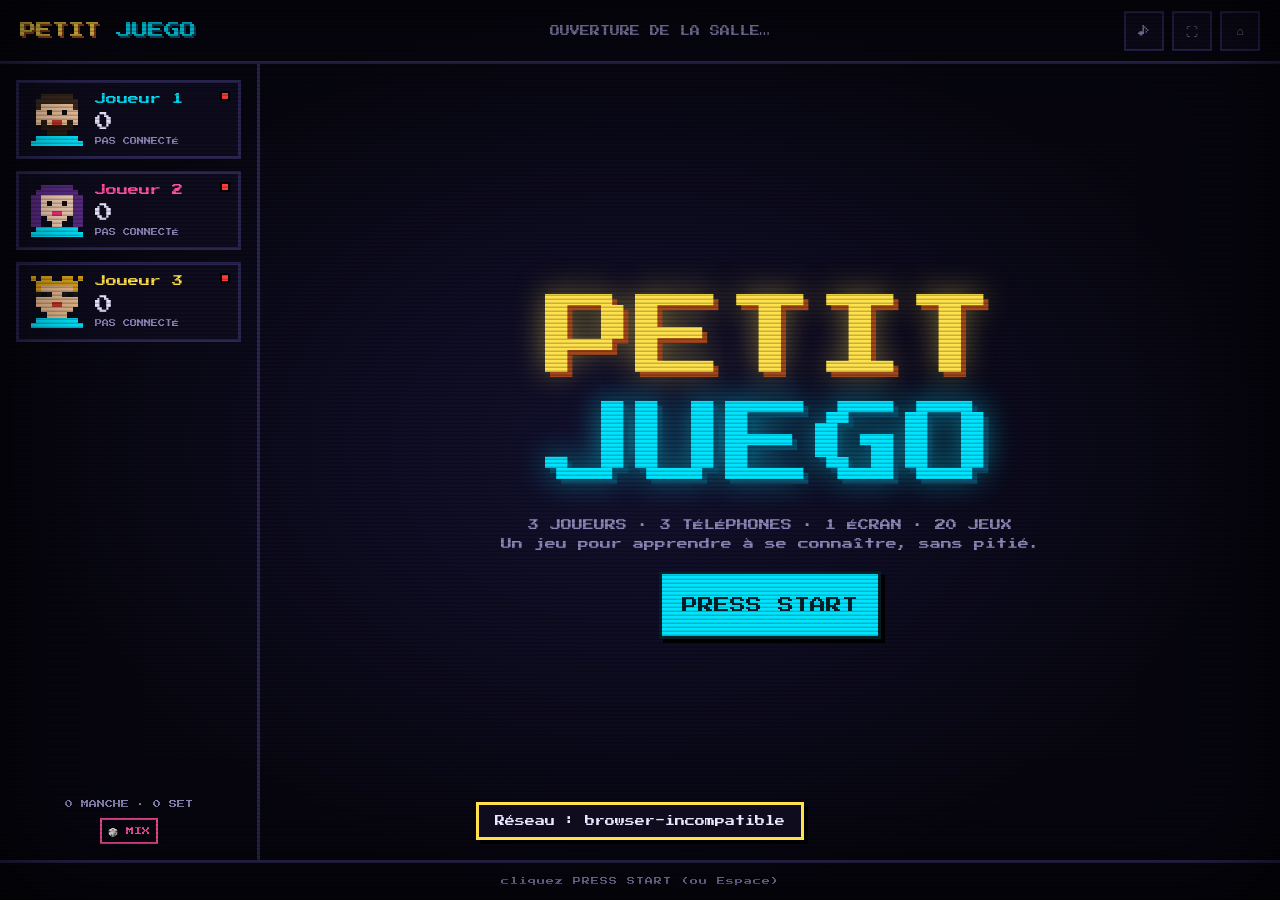
<file: index.html>
<!doctype html>
<html lang="fr">
<head>
  <meta charset="utf-8">
  <meta name="viewport" content="width=device-width, initial-scale=1">
  <meta name="theme-color" content="#07060f">
  <title>PETIT JUEGO — écran de jeu</title>
  <link rel="preconnect" href="https://fonts.googleapis.com">
  <link rel="preconnect" href="https://fonts.gstatic.com" crossorigin>
  <link href="https://fonts.googleapis.com/css2?family=Press+Start+2P&family=VT323&display=swap" rel="stylesheet">
  <link rel="stylesheet" href="css/common.css">
  <link rel="stylesheet" href="css/tv.css">
</head>
<body>
  <div id="tv">
    <header id="bar">
      <div class="logo">PETIT <span class="neon">JUEGO</span></div>
      <div id="room"></div>
      <div class="barbtns">
        <button class="ib" id="btnSound" title="son">♪</button>
        <button class="ib" id="btnFull" title="plein écran">⛶</button>
        <button class="ib" id="btnHome" title="retour borne (Échap)">⌂</button>
      </div>
    </header>
    <aside id="side"></aside>
    <main id="stage"></main>
    <footer id="hint"></footer>
  </div>
  <div class="scanlines"></div>
  <div class="vignette"></div>
  <script src="js/vendor/peerjs.min.js"></script>
  <script src="js/vendor/qrcode.js"></script>
  <script src="js/data.js"></script>
  <script src="js/common.js"></script>
  <script src="js/games.js"></script>
  <script src="js/host.js"></script>
</body>
</html>
</file>
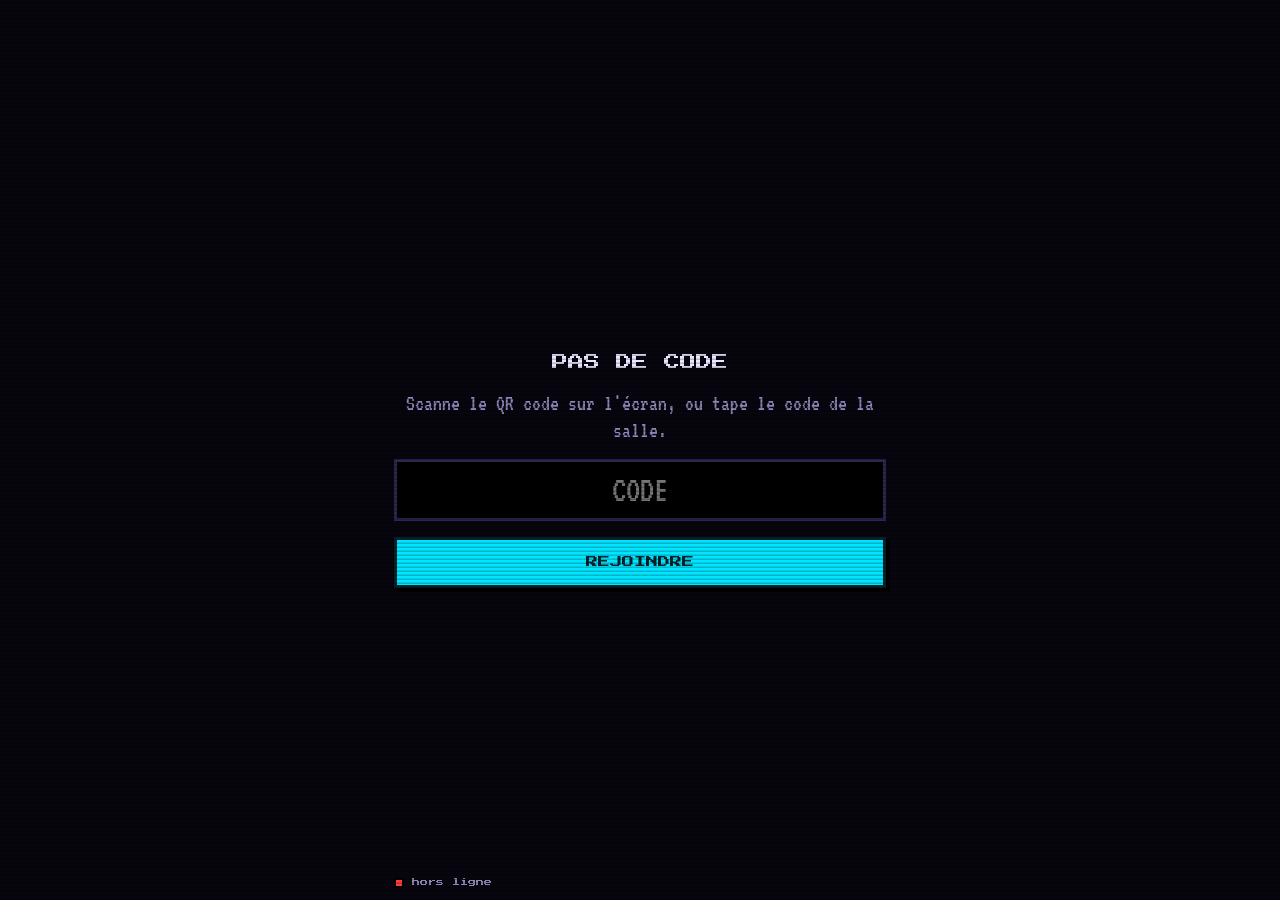
<file: play.html>
<!doctype html>
<html lang="fr">
<head>
  <meta charset="utf-8">
  <meta name="viewport" content="width=device-width, initial-scale=1, viewport-fit=cover, user-scalable=no">
  <meta name="theme-color" content="#07060f">
  <meta name="apple-mobile-web-app-capable" content="yes">
  <title>PETIT JUEGO — manette</title>
  <link rel="preconnect" href="https://fonts.googleapis.com">
  <link rel="preconnect" href="https://fonts.gstatic.com" crossorigin>
  <link href="https://fonts.googleapis.com/css2?family=Press+Start+2P&family=VT323&display=swap" rel="stylesheet">
  <link rel="stylesheet" href="css/common.css">
  <link rel="stylesheet" href="css/prompts.css">
  <link rel="stylesheet" href="css/play.css">
</head>
<body>
  <div id="pad">
    <div id="padhead"></div>
    <div id="padbody"></div>
    <div id="padfoot"><span id="conn" class="dot"></span><span id="connmsg">connexion…</span></div>
  </div>
  <div class="scanlines"></div>
  <script src="js/vendor/peerjs.min.js"></script>
  <script src="js/common.js"></script>
  <script src="js/prompts.js"></script>
  <script src="js/play.js"></script>
</body>
</html>
</file>
<file: css/common.css>
/* ============================================================
   PETIT JUEGO WEB — base rétro commune (écran + manettes)
   ============================================================ */
:root {
  --bg: #07060f; --panel: #0e0c1d; --panel2: #161331; --ink: #e9e6ff; --muted: #8d87b8; --line: #2a2650;
  --neon: #00e5ff; --pink: #ff4fa3; --yellow: #ffe14d; --green: #4dff88; --red: #ff3b3b; --orange: #ff8c42;
  --p0: #00e5ff; --p1: #ff4fa3; --p2: #ffe14d;
  --pixel: 'Press Start 2P', 'Courier New', monospace;
  --term: 'VT323', 'Courier New', monospace;
}
* { box-sizing: border-box; -webkit-tap-highlight-color: transparent; }
html, body { margin: 0; padding: 0; background: var(--bg); color: var(--ink); font-family: var(--term); font-size: 22px; line-height: 1.2; }
button { font-family: inherit; }
.px { font-family: var(--pixel); font-size: 12px; line-height: 1.7; letter-spacing: .5px; }
.px.sm { font-size: 9px; } .px.lg { font-size: 16px; } .px.xl { font-size: 22px; line-height: 1.4; }
.muted { color: var(--muted); } .center { text-align: center; }
.c0 { color: var(--p0); } .c1 { color: var(--p1); } .c2 { color: var(--p2); }
.blink { animation: blink 1.1s steps(1) infinite; } @keyframes blink { 50% { opacity: 0 } }
.bounce { animation: bounce .8s ease-in-out infinite; } @keyframes bounce { 50% { transform: translateY(-8px) } }
.glitch { animation: glitch .6s steps(2) 3; }
@keyframes glitch { 0%{transform:translate(0)} 25%{transform:translate(-3px,1px) skewX(-6deg)} 50%{transform:translate(3px,-1px)} 75%{transform:translate(-2px,2px) skewX(4deg)} 100%{transform:translate(0)} }
.screen-in { animation: screenIn .22s steps(4) 1; }
@keyframes screenIn { 0% { opacity: 0; transform: scaleY(.02) } 60% { opacity: 1; transform: scaleY(1.03) } 100% { transform: scaleY(1) } }
.scanlines { pointer-events: none; position: fixed; inset: 0; z-index: 50; background: repeating-linear-gradient(0deg, rgba(0,0,0,.22) 0px, rgba(0,0,0,.22) 1px, transparent 2px, transparent 4px); }
.vignette { pointer-events: none; position: fixed; inset: 0; z-index: 51; box-shadow: inset 0 0 120px rgba(0,0,0,.8); }
.av { display: inline-block; width: 64px; height: 64px; }
.av svg { width: 100%; height: 100%; display: block; shape-rendering: crispEdges; }
.label { font-family: var(--pixel); font-size: 9px; color: var(--muted); letter-spacing: 1px; text-transform: uppercase; }
.tag { display: inline-block; font-family: var(--pixel); font-size: 8px; padding: 4px 6px; border: 2px solid currentColor; }
.tag.hot { color: var(--orange); } .tag.soft { color: var(--green); }
.panel { background: var(--panel); border: 3px solid var(--line); padding: 16px; }
.panel.neon { border-color: var(--neon); box-shadow: 0 0 24px rgba(0,229,255,.18); }
.panel.pink { border-color: var(--pink); box-shadow: 0 0 24px rgba(255,79,163,.2); }
.panel.yellow { border-color: var(--yellow); box-shadow: 0 0 24px rgba(255,225,77,.2); }
.panel.red { border-color: var(--red); box-shadow: 0 0 24px rgba(255,59,59,.25); }
.panel.green { border-color: var(--green); box-shadow: 0 0 24px rgba(77,255,136,.2); }
.btn { font-family: var(--pixel); font-size: 12px; line-height: 1.4; color: var(--ink); background: var(--panel2); border: 3px solid var(--ink); padding: 14px; width: 100%; cursor: pointer; text-align: center; box-shadow: 4px 4px 0 #000; transition: transform .05s, box-shadow .05s; text-transform: uppercase; }
.btn:active { transform: translate(3px,3px); box-shadow: 1px 1px 0 #000; }
.btn.primary { background: var(--neon); color: #05222b; border-color: #05222b; }
.btn.pink { background: var(--pink); color: #2b0618; border-color: #2b0618; }
.btn.yellow { background: var(--yellow); color: #2b2206; border-color: #2b2206; }
.btn.green { background: var(--green); color: #063a18; border-color: #063a18; }
.btn.red { background: var(--red); color: #fff; border-color: #3a0606; }
.btn.ghost { background: transparent; border-color: var(--line); color: var(--muted); box-shadow: none; font-size: 10px; padding: 10px; }
.btn.big { font-size: 16px; padding: 20px; }
.btn.term { font-family: var(--term); font-size: 24px; text-transform: none; }
.btn[disabled] { opacity: .4; pointer-events: none; }
.btn.sel { background: #fff; color: #000; border-color: #fff; }
.pixelbar { height: 6px; background: repeating-linear-gradient(90deg, var(--neon) 0 8px, var(--pink) 8px 16px, var(--yellow) 16px 24px, var(--green) 24px 32px); }
.hr { height: 3px; background: repeating-linear-gradient(90deg, var(--line) 0 6px, transparent 6px 12px); margin: 8px 0; }
input[type=text] { width: 100%; font-family: var(--term); font-size: 24px; color: var(--ink); background: #000; border: 3px solid var(--line); padding: 10px 12px; outline: none; }
input[type=text]:focus { border-color: var(--neon); }
.stack { display: flex; flex-direction: column; gap: 12px; }
.row { display: flex; gap: 10px; align-items: center; }
.grow { flex: 1; } .mt { margin-top: 14px; }
.title { font-family: var(--pixel); color: var(--yellow); text-shadow: 3px 3px 0 #a0471d, 0 0 18px rgba(255,225,77,.5); line-height: 1.3; }
.title .neon { color: var(--neon); text-shadow: 3px 3px 0 #0b4e6b, 0 0 18px rgba(0,229,255,.6); }
</file>
<file: css/tv.css>
/* ============================================================
   PETIT JUEGO WEB — l'écran de jeu (laptop / TV)
   ============================================================ */
html, body { height: 100%; overflow: hidden; }
body { font-size: 26px; }
#tv { height: 100vh; display: grid; grid-template-columns: 260px 1fr; grid-template-rows: 64px 1fr 40px; grid-template-areas: "bar bar" "side stage" "hint hint"; background: radial-gradient(ellipse at center, #141230 0%, var(--bg) 70%); }
#bar { grid-area: bar; display: flex; align-items: center; gap: 20px; padding: 0 20px; border-bottom: 3px solid var(--line); }
#bar .logo { font-family: var(--pixel); font-size: 16px; color: var(--yellow); text-shadow: 2px 2px 0 #a0471d; }
#bar .logo .neon { color: var(--neon); text-shadow: 2px 2px 0 #0b4e6b; }
#room { flex: 1; display: flex; align-items: center; gap: 14px; justify-content: center; font-family: var(--pixel); font-size: 10px; color: var(--muted); }
#room b { color: var(--ink); font-size: 14px; letter-spacing: 3px; }
#room .miniqr { height: 48px; width: 48px; background: #fff; padding: 3px; image-rendering: pixelated; }
#room .miniqr svg, #room .miniqr img { width: 100%; height: 100%; display: block; }
.barbtns { display: flex; gap: 8px; }
.ib { font-family: var(--pixel); font-size: 12px; color: var(--muted); background: var(--panel); border: 2px solid var(--line); width: 40px; height: 40px; cursor: pointer; }
.ib:hover { color: var(--ink); border-color: var(--ink); }
#side { grid-area: side; display: flex; flex-direction: column; gap: 12px; padding: 16px; border-right: 3px solid var(--line); overflow: hidden; }
#stage { grid-area: stage; padding: 24px 32px; overflow: auto; display: flex; flex-direction: column; scrollbar-width: thin; scrollbar-color: var(--line) transparent; }
#hint { grid-area: hint; display: flex; align-items: center; justify-content: center; font-family: var(--pixel); font-size: 8px; color: var(--muted); border-top: 3px solid var(--line); letter-spacing: 1px; }

/* badges joueurs */
.badge { display: flex; align-items: center; gap: 12px; background: var(--panel); border: 3px solid var(--line); padding: 10px 12px; position: relative; transition: border-color .2s; }
.badge .av { width: 52px; height: 52px; flex: none; }
.badge .nm { font-family: var(--pixel); font-size: 11px; }
.badge .pt { font-family: var(--pixel); font-size: 18px; margin-top: 6px; }
.badge .st { font-family: var(--pixel); font-size: 7px; color: var(--muted); margin-top: 4px; }
.badge .dot { position: absolute; top: 8px; right: 8px; width: 10px; height: 10px; background: var(--red); border: 2px solid #000; }
.badge.on .dot { background: var(--green); box-shadow: 0 0 8px var(--green); }
.badge.lead { border-color: var(--yellow); }
.badge.done::after { content: '✓'; position: absolute; right: 10px; bottom: 8px; font-family: var(--pixel); font-size: 12px; color: var(--green); }
.badge.waiting { border-color: var(--orange); animation: waitpulse 1s steps(2) infinite; }
@keyframes waitpulse { 50% { border-color: var(--line) } }
.badge .pt.bump { animation: bump .5s steps(3) 1; color: var(--green); }
@keyframes bump { 50% { transform: scale(1.4) } }
.sidefoot { margin-top: auto; font-family: var(--pixel); font-size: 8px; color: var(--muted); text-align: center; line-height: 1.8; }
.sidefoot .tag { margin-top: 6px; }

/* stage */
.sc { flex: 1; display: flex; flex-direction: column; gap: 16px; min-height: 0; }
.sc.centered { align-items: center; justify-content: center; text-align: center; }
.bigq { font-family: var(--term); font-size: clamp(34px, 4.6vw, 62px); line-height: 1.05; text-align: center; color: #fff; text-shadow: 0 0 14px rgba(255,255,255,.35); }
.bigq.sm { font-size: clamp(26px, 3vw, 40px); }
.gname { font-family: var(--pixel); font-size: 14px; letter-spacing: 2px; text-align: center; }
.instr { font-family: var(--pixel); font-size: 11px; color: var(--muted); text-align: center; line-height: 1.8; }
.progress { display: flex; gap: 14px; justify-content: center; }
.progress .pp { display: flex; flex-direction: column; align-items: center; gap: 6px; opacity: .4; transition: opacity .2s; }
.progress .pp.done { opacity: 1; }
.progress .pp .av { width: 56px; height: 56px; }
.progress .pp .ok { font-family: var(--pixel); font-size: 10px; color: var(--green); min-height: 14px; }
.tvbtns { display: flex; gap: 14px; justify-content: center; flex-wrap: wrap; margin-top: auto; }
.tvbtn { width: auto; min-width: 220px; }
.hero { font-family: var(--pixel); font-size: clamp(40px, 7vw, 96px); color: var(--yellow); text-align: center; text-shadow: 5px 5px 0 #a0471d, 0 0 30px rgba(255,225,77,.5); line-height: 1.2; }
.hero .neon { color: var(--neon); text-shadow: 5px 5px 0 #0b4e6b, 0 0 30px rgba(0,229,255,.6); }
.ko { font-family: var(--pixel); font-size: clamp(44px, 6vw, 80px); color: var(--red); text-align: center; text-shadow: 5px 5px 0 #000, 0 0 40px rgba(255,59,59,.8); animation: koIn .5s steps(3) 1; }
@keyframes koIn { 0% { transform: scale(3); opacity: 0 } 100% { transform: scale(1); opacity: 1 } }
.timer { font-family: var(--pixel); font-size: clamp(100px, 18vw, 220px); text-align: center; color: var(--green); text-shadow: 0 0 40px rgba(77,255,136,.6); line-height: 1; }
.timer.warn { color: var(--red); text-shadow: 0 0 40px rgba(255,59,59,.8); animation: pulse .3s steps(2) infinite; }
@keyframes pulse { 50% { transform: scale(1.08) } }
.tbar { height: 18px; border: 3px solid var(--ink); background: #000; width: 100%; }
.tbar > div { height: 100%; background: var(--green); transition: width .1s linear; }
.tbar.warn > div { background: var(--red); }
#tv.alarm { animation: alarm .5s steps(2) infinite; } @keyframes alarm { 50% { box-shadow: inset 0 0 0 12px var(--red); } }
#tv.shake { animation: shake .35s linear 1; }
@keyframes shake { 0%,100%{transform:translate(0,0)} 20%{transform:translate(-6px,3px)} 40%{transform:translate(7px,-2px)} 60%{transform:translate(-5px,-4px)} 80%{transform:translate(4px,5px)} }

/* menu des jeux */
.games { display: grid; grid-template-columns: repeat(auto-fit, minmax(260px, 1fr)); gap: 14px; }
.gcard { display: flex; align-items: center; gap: 14px; background: var(--panel); border: 3px solid var(--line); padding: 16px; cursor: pointer; text-align: left; color: var(--ink); box-shadow: 5px 5px 0 #000; transition: transform .05s; }
.gcard:hover { transform: translate(-2px,-2px); box-shadow: 7px 7px 0 #000; }
.gcard:active { transform: translate(3px,3px); box-shadow: 1px 1px 0 #000; }
.gcard .ico { font-size: 38px; width: 50px; text-align: center; }
.gcard .gt { font-family: var(--pixel); font-size: 12px; }
.gcard .gd { color: var(--muted); font-size: 21px; margin-top: 4px; }
.gcard .num { font-family: var(--pixel); font-size: 9px; color: var(--muted); margin-left: auto; }
.gcard.g0 { border-color: var(--neon); } .gcard.g1 { border-color: var(--red); } .gcard.g2 { border-color: var(--green); } .gcard.g3 { border-color: var(--pink); } .gcard.g4 { border-color: var(--yellow); }
.gcard.off { opacity: .35; pointer-events: none; }

/* lobby */
.lobby { display: grid; grid-template-columns: 1fr 1fr; gap: 30px; align-items: center; flex: 1; }
.qrbox { background: #fff; padding: 18px; display: inline-block; border: 6px solid var(--ink); box-shadow: 8px 8px 0 #000; position: relative; z-index: 55; }
#room .miniqr { position: relative; z-index: 55; }
.qrbox svg, .qrbox img { width: 260px; height: 260px; display: block; image-rendering: pixelated; }
.joinurl { font-family: var(--pixel); font-size: 11px; color: var(--ink); word-break: break-all; margin-top: 14px; line-height: 1.8; }
.joinurl b { color: var(--yellow); font-size: 20px; letter-spacing: 4px; display: block; margin-top: 6px; }
.seats { display: flex; flex-direction: column; gap: 12px; }
.seat { display: flex; align-items: center; gap: 14px; background: var(--panel); border: 3px solid var(--line); padding: 12px 16px; }
.seat .av { width: 60px; height: 60px; }
.seat .nm { font-family: var(--pixel); font-size: 13px; }
.seat .st { font-family: var(--pixel); font-size: 8px; color: var(--muted); margin-top: 6px; }
.seat.on { border-color: var(--green); } .seat.on .st { color: var(--green); }

/* résultats */
.votes { display: grid; grid-template-columns: repeat(3, 1fr); gap: 10px; max-width: 900px; margin: 0 auto; width: 100%; }
.vrow { display: flex; align-items: center; justify-content: center; gap: 10px; background: var(--panel); border: 2px solid var(--line); padding: 8px 10px; opacity: 0; transform: translateY(-20px); }
.vrow.in { animation: slideIn .25s steps(3) forwards; } @keyframes slideIn { to { opacity: 1; transform: translateX(0) } }
.vrow .av { width: 40px; height: 40px; } .vrow .arrow { font-family: var(--pixel); color: var(--muted); } .vrow .txt { font-family: var(--pixel); font-size: 12px; }
.tally { display: grid; grid-template-columns: repeat(3,1fr); gap: 14px; max-width: 760px; margin: 0 auto; width: 100%; }
.tally .t { text-align: center; background: var(--panel); border: 3px solid var(--line); padding: 8px; display: flex; align-items: center; justify-content: center; gap: 14px; }
.tally .t .av { width: 48px; height: 48px; } .tally .t .n { font-family: var(--pixel); font-size: 30px; }
.tally .t.win { border-color: var(--yellow); background: #2a2206; }
.pts { display: flex; flex-direction: column; gap: 8px; max-width: 760px; margin: 0 auto; width: 100%; }
.pts .p { display: flex; align-items: center; gap: 12px; font-family: var(--pixel); font-size: 11px; background: #0a2a14; border: 2px solid var(--green); padding: 10px 14px; }
.pts .p .av { width: 34px; height: 34px; } .pts .p .plus { margin-left: auto; color: var(--green); font-size: 16px; }
.pts .p.zero { background: var(--panel); border-color: var(--line); color: var(--muted); } .pts .p.zero .plus { color: var(--muted); }
.stmts { display: flex; flex-direction: column; gap: 12px; max-width: 900px; margin: 0 auto; width: 100%; }
.stmt { background: var(--panel); border: 3px solid var(--line); padding: 16px 20px; font-size: 30px; }
.stmt.lie { border-color: var(--red); background: #2d0a0a; } .stmt.truth { border-color: var(--green); }
.stmt .who { font-family: var(--pixel); font-size: 9px; margin-top: 8px; color: var(--muted); }
.ab { display: grid; grid-template-columns: 1fr 1fr; gap: 20px; max-width: 1000px; margin: 0 auto; width: 100%; }
.ab .opt { background: var(--panel); border: 4px solid var(--line); padding: 24px; font-size: 32px; text-align: center; }
.ab .opt.a { border-color: var(--neon); } .ab .opt.b { border-color: var(--pink); }
.ab .opt .l { font-family: var(--pixel); font-size: 14px; display: block; margin-bottom: 10px; }
.ab .opt.a .l { color: var(--neon); } .ab .opt.b .l { color: var(--pink); }
.ab .opt .who { display: flex; justify-content: center; gap: 8px; margin-top: 14px; min-height: 48px; }
.ab .opt .who .av { width: 48px; height: 48px; }
.answers { display: flex; flex-direction: column; gap: 10px; max-width: 900px; margin: 0 auto; width: 100%; }
.answer { background: #000; border: 3px solid var(--line); padding: 12px 18px; display: flex; align-items: center; gap: 16px; }
.answer .av { width: 44px; height: 44px; flex: none; }
.answer .who { font-family: var(--pixel); font-size: 9px; width: 120px; flex: none; }
.answer .txt { font-size: 32px; }
.answer.seat { border-color: var(--yellow); }
.answer.hidden-txt .txt { filter: blur(10px); }

/* podium */
.podium { display: grid; grid-template-columns: repeat(3, 1fr); gap: 20px; align-items: end; max-width: 760px; margin: 0 auto; width: 100%; }
.podium .step { text-align: center; }
.podium .step .box { border: 3px solid var(--ink); background: var(--panel2); display: flex; align-items: flex-end; justify-content: center; font-family: var(--pixel); font-size: 24px; padding-bottom: 8px; }
.podium .step.first .box { height: 120px; border-color: var(--yellow); background: #3a3010; }
.podium .step.second .box { height: 84px; border-color: #c0c0c0; }
.podium .step.third .box { height: 56px; border-color: #b87333; }
.podium .step .av { width: 84px; height: 84px; }
.podium .step .nm { font-family: var(--pixel); font-size: 11px; margin: 6px 0; }
.podium .step .total { font-family: var(--pixel); font-size: 13px; color: var(--yellow); margin-bottom: 8px; }
.awards { display: grid; grid-template-columns: repeat(auto-fit, minmax(300px, 1fr)); gap: 10px; }
.award { display: flex; align-items: center; gap: 12px; background: var(--panel); border: 2px solid var(--line); padding: 10px 14px; }
.award .ico { font-size: 30px; width: 40px; text-align: center; }
.award .nm { font-family: var(--pixel); font-size: 9px; } .award .ds { color: var(--muted); font-size: 19px; line-height: 1; }
.award .av { width: 40px; height: 40px; margin-left: auto; flex: none; }

/* réglages */
.settings { max-width: 640px; margin: 0 auto; width: 100%; }
.settings .row input { flex: 1; }
.toggle { display: flex; align-items: center; justify-content: space-between; gap: 10px; background: var(--panel); border: 2px solid var(--line); padding: 10px 14px; }
.toggle .sw { font-family: var(--pixel); font-size: 9px; padding: 8px 12px; border: 3px solid var(--line); background: #000; cursor: pointer; color: var(--muted); }
.toggle .sw.on { background: var(--orange); color: #000; border-color: #fff; }
.list { display: flex; flex-direction: column; gap: 6px; max-height: 300px; overflow: auto; }
.list .it { display: flex; align-items: center; gap: 8px; background: var(--panel); border: 2px solid var(--line); padding: 8px 10px; font-size: 20px; }
.list .it .del { margin-left: auto; font-family: var(--pixel); font-size: 9px; color: var(--red); background: none; border: none; cursor: pointer; }
.chip { font-family: var(--pixel); font-size: 8px; padding: 6px 8px; border: 2px solid var(--line); color: var(--muted); cursor: pointer; background: var(--panel); }
.chip.on { color: var(--ink); border-color: var(--ink); }
.toast { position: fixed; bottom: 60px; left: 50%; transform: translateX(-50%); z-index: 60; background: var(--panel); border: 3px solid var(--yellow); padding: 10px 16px; font-family: var(--pixel); font-size: 10px; box-shadow: 4px 4px 0 #000; }

@media (max-width: 900px) {
  #tv { grid-template-columns: 1fr; grid-template-rows: 64px auto 1fr 40px; grid-template-areas: "bar" "side" "stage" "hint"; }
  #side { flex-direction: row; border-right: none; border-bottom: 3px solid var(--line); padding: 10px; }
  .badge { flex: 1; } .sidefoot { display: none; }
  .lobby { grid-template-columns: 1fr; }
}

/* ---------- ambiance, catégories, sets ---------- */
.ambs { display: grid; grid-template-columns: 1fr 1fr; gap: 14px; max-width: 900px; margin: 0 auto; width: 100%; }
.ambiance { display: flex; align-items: center; gap: 14px; background: var(--panel); border: 3px solid var(--line); padding: 16px; cursor: pointer; text-align: left; color: var(--ink); box-shadow: 5px 5px 0 #000; }
.ambiance:hover { transform: translate(-2px,-2px); box-shadow: 7px 7px 0 #000; }
.ambiance .ico { font-size: 38px; width: 50px; text-align: center; }
.ambiance .an { font-family: var(--pixel); font-size: 12px; }
.ambiance .ad { color: var(--muted); font-size: 21px; line-height: 1; margin-top: 4px; }
.ambiance.sel { border-color: #fff; background: var(--panel2); }
.ambiance.inline { width: auto; padding: 10px 14px; }
.catname { font-family: var(--pixel); font-size: 9px; color: var(--muted); letter-spacing: 1px; margin-top: 6px; }
.gcard.glisse { border-color: var(--orange); }
.gcard .gd { font-size: 19px; }
.sips { font-family: var(--pixel); font-size: 11px; line-height: 1.9; color: var(--yellow); background: #2a2206; border: 2px solid var(--yellow); padding: 10px 14px; text-align: center; max-width: 760px; margin: 0 auto; width: 100%; }
.scalebar { position: relative; height: 130px; margin: 20px auto 0; border-bottom: 4px solid var(--line); max-width: 900px; width: 100%; }
.scalebar .scalev { position: absolute; bottom: 0; transform: translateX(-50%); display: flex; flex-direction: column; align-items: center; }
.scalebar .scalev .av { width: 48px; height: 48px; }
.scalebar .scalev b { font-family: var(--pixel); font-size: 14px; }
.scalebar .scalev.seat { bottom: 62px; }
.scalebar .scalev.seat b { color: var(--yellow); }
.podium.small .step .av { width: 56px; height: 56px; }
.podium.small .step.first .box { height: 70px; } .podium.small .step.second .box { height: 50px; } .podium.small .step.third .box { height: 34px; }
.stmt.truth .arrow { font-family: var(--pixel); color: var(--muted); }
.ko { font-size: clamp(44px, 6vw, 80px); }
</file>
<file: css/prompts.css>
/* ============================================================
   PETIT JUEGO — styles des invites (écran du joueur qui répond)
   Partagé : téléphone passé + manettes.
   ============================================================ */
.ptitle { font-family: var(--term); font-size: 30px; line-height: 1.1; text-align: center; color: #fff; }
.psub { font-family: var(--pixel); font-size: 9px; color: var(--muted); text-align: center; letter-spacing: 1px; line-height: 1.7; }
.wait { flex: 1; display: flex; flex-direction: column; align-items: center; justify-content: center; gap: 16px; text-align: center; min-height: 50vh; }
.wait .big { font-family: var(--pixel); font-size: 16px; line-height: 1.5; }
.ins { background: var(--panel); border: 2px solid var(--line); padding: 10px; color: var(--muted); font-size: 18px; line-height: 1.15; }
.field { display: flex; flex-direction: column; gap: 6px; }
.pbtn { display: flex; align-items: center; gap: 14px; text-align: left; text-transform: none; font-family: var(--pixel); font-size: 13px; padding: 12px 14px; background: var(--panel); }
.pbtn .av { width: 44px; height: 44px; flex: none; }
.pbtn .me { font-size: 8px; color: var(--muted); margin-left: auto; }
.pbtn.c0 { border-color: var(--p0); } .pbtn.c1 { border-color: var(--p1); } .pbtn.c2 { border-color: var(--p2); }
.lieopt { display: flex; align-items: center; gap: 8px; }
.lieopt .mark { font-family: var(--pixel); font-size: 8px; padding: 12px 8px; border: 3px solid var(--line); background: var(--panel); color: var(--muted); cursor: pointer; flex: none; }
.lieopt .mark.on { background: var(--red); color: #fff; border-color: #fff; }
.ab { display: grid; gap: 10px; }
.ab .opt { background: var(--panel); border: 3px solid var(--line); padding: 14px; font-size: 24px; text-align: center; cursor: pointer; color: var(--ink); font-family: var(--term); line-height: 1.1; }
.ab .opt.a { border-color: var(--neon); } .ab .opt.b { border-color: var(--pink); }
.ab .opt.sel { background: #fff; color: #000; }
.ab .opt .l { font-family: var(--pixel); font-size: 10px; display: block; margin-bottom: 6px; }
.ab .opt.a .l { color: var(--neon); } .ab .opt.b .l { color: var(--pink); } .ab .opt.sel .l { color: #000; }
.predrow, .mrow { display: flex; align-items: center; gap: 8px; background: var(--panel); border: 2px solid var(--line); padding: 8px; }
.mrow { flex-direction: column; align-items: stretch; }
.mrow .mlabel { font-size: 22px; }
.mrow .row { width: 100%; }
.predrow .av { width: 36px; height: 36px; flex: none; }
.predrow .nm { font-family: var(--pixel); font-size: 10px; width: 70px; flex: none; }
.mini { flex: 1; font-family: var(--pixel); font-size: 9px; padding: 10px 4px; border: 3px solid var(--line); background: #000; color: var(--muted); cursor: pointer; text-align: center; }
.mini.on { background: #fff; color: #000; border-color: #fff; }
.mini.c0.on { background: var(--p0); } .mini.c1.on { background: var(--p1); } .mini.c2.on { background: var(--p2); }
.stmt { background: var(--panel); border: 3px solid var(--line); padding: 14px; font-size: 22px; line-height: 1.1; cursor: pointer; color: var(--ink); text-align: left; width: 100%; font-family: var(--term); }
button.stmt:active { background: #fff; color: #000; }
.scale { display: grid; grid-template-columns: repeat(5, 1fr); gap: 8px; }
.scale .sc { font-family: var(--pixel); font-size: 16px; padding: 18px 0; border: 3px solid var(--line); background: var(--panel); color: var(--ink); cursor: pointer; }
.scale .sc:active { background: #fff; color: #000; }
.bigpct { font-family: var(--pixel); font-size: 44px; text-align: center; color: var(--yellow); margin: 10px 0; }
input[type=range] { width: 100%; height: 44px; accent-color: var(--yellow); }
.stroop { font-family: var(--pixel); font-size: 40px; text-align: center; padding: 30px 0; text-shadow: 3px 3px 0 #000; }
.cgrid { display: grid; grid-template-columns: 1fr 1fr; gap: 12px; }
.cgrid .cbtn { height: 90px; border: 4px solid #000; box-shadow: 4px 4px 0 #000; cursor: pointer; opacity: .85; }
.cgrid.big .cbtn { height: 130px; opacity: .45; transition: opacity .08s; }
.cgrid .cbtn:active, .cgrid .cbtn.lit { opacity: 1; box-shadow: 0 0 24px #fff, 1px 1px 0 #000; transform: translate(2px,2px); }
.tapzone { flex: 1; min-height: 60vh; display: flex; flex-direction: column; align-items: center; justify-content: center; background: var(--panel); border: 4px solid var(--red); cursor: pointer; user-select: none; touch-action: manipulation; }
.tapzone .tapn { font-family: var(--pixel); font-size: 72px; color: var(--red); }
.timer { font-family: var(--pixel); font-size: 96px; text-align: center; color: var(--green); text-shadow: 0 0 30px rgba(77,255,136,.6); line-height: 1; margin: 10px 0; }
.timer.warn { color: var(--red); text-shadow: 0 0 30px rgba(255,59,59,.8); animation: pulse .3s steps(2) infinite; }
@keyframes pulse { 50% { transform: scale(1.08) } }
.tbar { height: 14px; border: 3px solid var(--ink); background: #000; }
.tbar > div { height: 100%; background: var(--green); transition: width .1s linear; }
.tbar.warn > div { background: var(--red); }
.shake { animation: shake .35s linear 1; }
@keyframes shake { 0%,100%{transform:translate(0,0)} 20%{transform:translate(-5px,3px)} 40%{transform:translate(6px,-2px)} 60%{transform:translate(-4px,-4px)} 80%{transform:translate(3px,4px)} }
</file>
<file: css/play.css>
/* ============================================================
   PETIT JUEGO WEB — coque de la manette (téléphone)
   Les invites elles-mêmes sont stylées dans prompts.css.
   ============================================================ */
body { min-height: 100dvh; }
#pad { min-height: 100dvh; display: flex; flex-direction: column; max-width: 520px; margin: 0 auto; padding: max(12px, env(safe-area-inset-top)) 14px max(12px, env(safe-area-inset-bottom)); gap: 12px; }
#padhead { display: flex; align-items: center; gap: 12px; min-height: 48px; }
#padhead .av { width: 44px; height: 44px; }
#padhead .nm { font-family: var(--pixel); font-size: 12px; }
#padhead .sc { font-family: var(--pixel); font-size: 10px; color: var(--muted); margin-left: auto; }
#padbody { flex: 1; display: flex; flex-direction: column; gap: 12px; }
#padfoot { display: flex; align-items: center; gap: 8px; font-family: var(--pixel); font-size: 8px; color: var(--muted); }
.dot { width: 10px; height: 10px; background: var(--red); display: inline-block; border: 2px solid #000; }
.dot.on { background: var(--green); box-shadow: 0 0 8px var(--green); }
</file>
